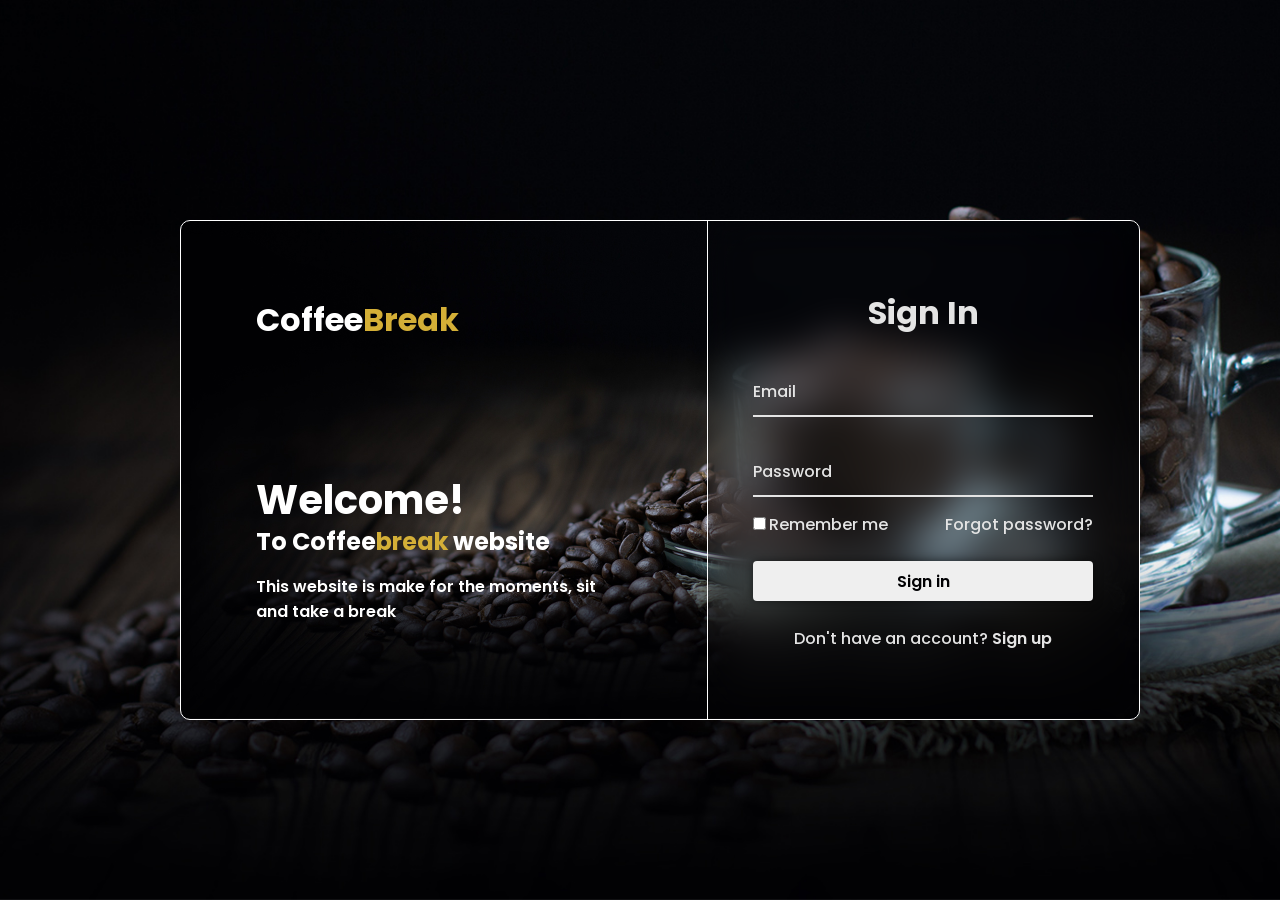
<file: Login_Register_Page/login.html>
<!DOCTYPE html>
<html lang="pt-br">

<head>
    <meta charset="UTF-8">
    <meta name="viewport" content="width=device-width, initial-scale=1.0">
    <link rel="stylesheet" href="style.css">
    <script src="login-transition.js" defer></script>

    <title>CoffeeBreak | Account Login</title>
    
</head>

<body>

    <div class="container">
        <div class="content">
            <h2 class="logo">Coffee<span class="logo-span">Break</span></h2>

            <div class="text-sci">
                <h2>Welcome!<br><span>To Coffee<span class="logo-span">break</span> website</span></h2>

                <p>This website is make for the moments, sit and take a break</p>
            </div>
        </div>

        <div class="logreg-box">
            <div class="form-box login">
                <form action="#">
                    <h2 class="logreg-box-h2">Sign In</h2>

                    <div class="input-box">
                        <input type="email" required>
                        <label>Email</label>
                    </div>

                    <div class="input-box">
                        <input type="password" required>
                        <label>Password</label>
                    </div>

                    <div class="remember-forgot">
                        <label><input type="checkbox">Remember me</label>
                        <a href="#">Forgot password?</a>
                    </div>

                    <button type="submit" class="btn">Sign in</button>

                    <div class="login-register">
                        <p>Don't have an account? <a href="#" class="register-link">Sign up</a></p>
                    </div>
                </form>
            </div>

            <!----------------------Register page----------------------->

            <div class="form-box register">
                <form action="#">
                    <h2>Sign up</h2>

                    <div class="input-box">
                        <input type="text" required>
                        <label>Name</label>
                    </div>

                    <div class="input-box">
                        <input type="email" required>
                        <label>Email</label>
                    </div>

                    <div class="input-box">
                        <input type="password" required>
                        <label>Password</label>
                    </div>

                    <div class="remember-forgot">
                        <label><input type="checkbox">I agree to the terms & conditions</label>
                    </div>

                    <button type="submit" class="btn">Sign Up</button>

                    <div class="login-register">
                        <p>Already have an account? <a href="#" class="login-link">Sign in</a></p>
                    </div>
                </form>
            </div>
        </div>

    </div>
</body>

</html>
</file>
<file: Login_Register_Page/style.css>
@import url('https://fonts.googleapis.com/css2?family=Poppins:wght@300;400;500;600;700;800;900&display=swaphttps://fonts.googleapis.com/css2?family=Poppins:wght@300;400;500;600;700;800;900&display=swap');

* {
    padding: 0;
    margin: 0;
    box-sizing: border-box;
    font-family: 'Poppins', sans-serif;
}

body {
    background: url(img_login_register/home-img.jpg) no-repeat;
    background-position: center;
    background-size: cover;
    min-height: 100vh;
    overflow: hidden;
}

.container {
    position: absolute;

    top: 50%;
    left: 50%;
    transform: translate(-50%, -50%);

    width: 75%;
    height: 500px;

    padding: 20px;
    margin: 20px;

    background: url(img_login_register/home-img.jpg) no-repeat;
    background-size: cover;
    background-position: center;

    border-radius: 10px;

    font-size: clamp(1.2rem, 5vw, 2rem);

    border: 1.5px solid #fff;

    overflow: hidden;
}

.container .content {
    width: 55%;
    height: 100%;

    position: absolute;
    top: 0;
    left: 0;

    padding: 75px;

    display: flex;
    justify-content: space-between;
    flex-direction: column;

    color: #ffffff;

    border-right: 1.5px solid #ffffff;

}

.logo-span {
    color: #D4AF37;
}

.content .logo {
    font-size: 2rem;
   
}

.text-sci h2 {
    font-size: 2.5rem;
    line-height: .9;
}

.text-sci h2 span {
    font-size: 1.5rem;
}

.text-sci p {
    font-size: 1rem;
    margin: 20px 0;
    font-weight: 600;
}

.container .logreg-box {
    width: calc(100% - 55%);
    height: 100%;

    position: absolute;
    top: 0;
    right: 0;

    overflow: hidden;

    backdrop-filter: blur(20px);
}

.logreg-box-h2 {
    color: #e4e4e4;

}

.logreg-box .form-box {
    position: absolute;

    display: flex;
    justify-content: center;
    align-items: center;

    background: transparent;
    height: 100%;
    width: 100%;

    border-top-right-radius: 10px;
    border-bottom-right-radius: 10px;
    padding: 20px;

    color: #e4e4e4;

    overflow: hidden;

}

.logreg-box .form-box.login{
    transform: translateX(0);
    transition: transform .6s ease;
    transition-delay: .7s;
}

.logreg-box.active .form-box.login{
    transform: translateX(100%);
    transition-delay: 0s;
}

.logreg-box .form-box.register {
    transform: translateX(100%);
    transition: transform .6s ease;
    transition-delay: 0s;
}

.logreg-box.active .form-box.register {
    transform: translateX(0);
    transition-delay: .7s;
}

.form-box h2 {
    font-size: 2rem;
    text-align: center;
}

.form-box .input-box {
    width: 340px;
    height: 50px;

    border-bottom: 2px solid #e4e4e4;

    margin: 30px 0;

    position: relative;
}

.input-box input {
    width: 100%;
    height: 100%;

    background: transparent;
    border: none;
    outline: none;

    font-size: 1rem;
    color: #e4e4e4;
    font-weight: 500;

    padding: 10px;
}

.input-box label {
    position: absolute;
    top: 50%;
    left: 0;

    transform: translateY(-50%);

    font-size: 1rem;
    font-weight: 500;

    pointer-events: none;

    transition: all .2s ease;
}

.input-box input:focus~label,
.input-box input:valid~label {
    top: -5px;
}

.form-box .remember-forgot {
    font-size: 1rem;
    font-weight: 500;
    margin: -15px 0 15px;
    display: flex;
    justify-content: space-between;
}

.remember-forgot label input {
    accent-color: #e4e4e4;
    margin-right: 3px;
}

.remember-forgot a {
    color: #e4e4e4;
    text-decoration: none;
}

.remember-forgot a:hover {
    text-decoration: underline;
}

.btn {
    width: 100%;
    height: 40px;

    border: none;
    outline: none;

    border-radius: 4px;

    cursor: pointer;

    font-size: 1rem;
    color: #010103;
    font-weight: 600;

    box-shadow: 0 0 10px rgba(0, 0, 0, .5);
}

.form-box .login-register {
    font-size: 1rem;
    text-align: center;
    font-weight: 500;
    margin-top: 25px;
}

.login-register p a {
    color: #e4e4e4;
    font-weight: 600;
    text-decoration: none;
}

.login-register p a:hover {
    text-decoration: underline;
}
</file>
